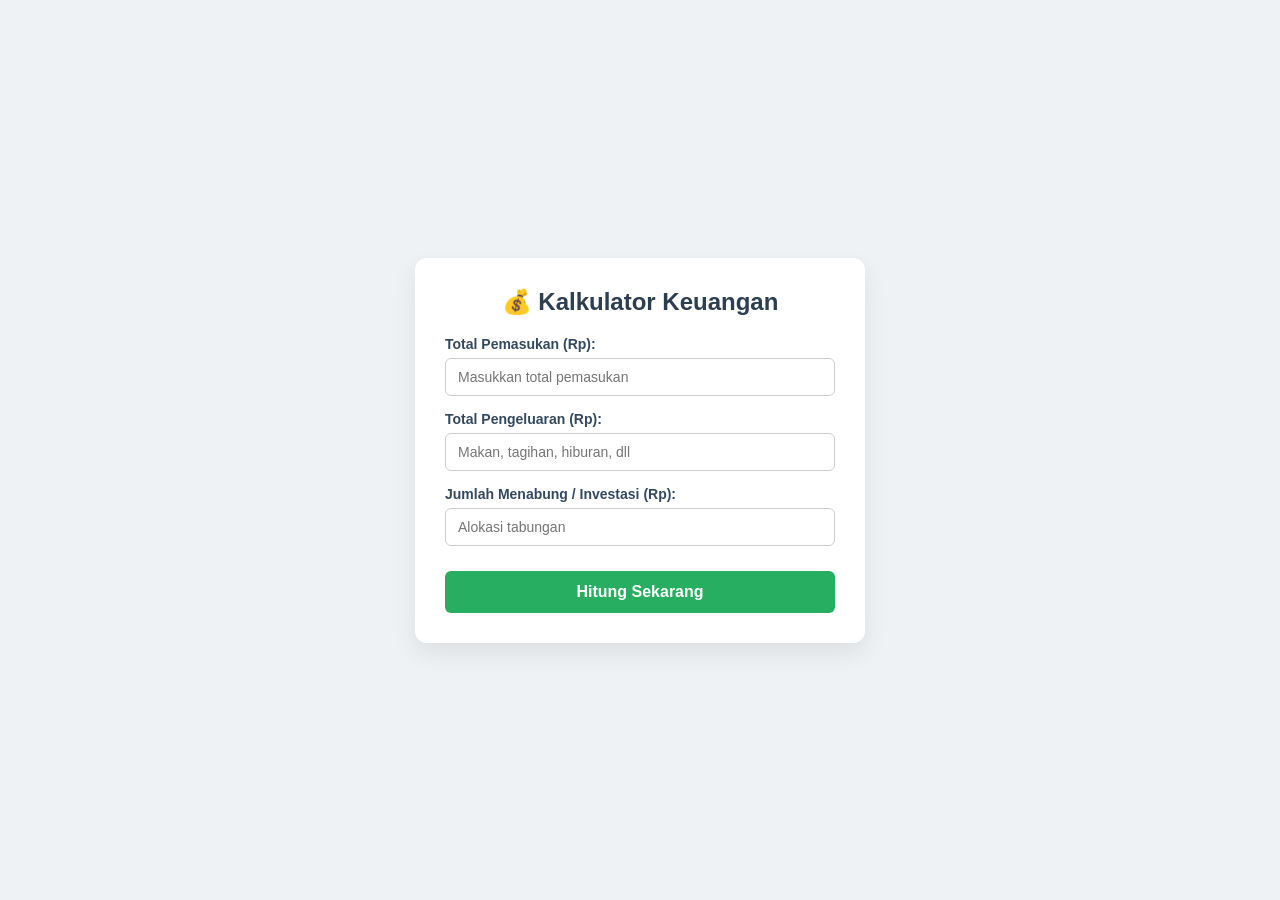
<file: index.html>
<!DOCTYPE html>
<html lang="id">
<head>
    <meta charset="UTF-8">
    <meta name="viewport" content="width=device-width, initial-scale=1.0">
    <title>Kalkulator Keuangan & Tabungan</title>
    <link rel="stylesheet" href="style.css">
</head>
<body>
    <div class="container">
        <h2>💰 Kalkulator Keuangan</h2>
        
        <form id="financeForm">
            <div class="input-group">
                <label for="pemasukan">Total Pemasukan (Rp):</label>
                <input type="number" id="pemasukan" placeholder="Masukkan total pemasukan" required min="0">
            </div>

            <div class="input-group">
                <label for="pengeluaran">Total Pengeluaran (Rp):</label>
                <input type="number" id="pengeluaran" placeholder="Makan, tagihan, hiburan, dll" required min="0">
            </div>

            <div class="input-group">
                <label for="tabungan">Jumlah Menabung / Investasi (Rp):</label>
                <input type="number" id="tabungan" placeholder="Alokasi tabungan" required min="0">
            </div>

            <button type="button" onclick="hitungKeuangan()">Hitung Sekarang</button>
        </form>

        <div id="hasil" class="hasil-container" style="display: none;">
            <h3>📊 Ringkasan Laporan</h3>
            <div class="hasil-item">
                <span>Total Pemasukan:</span>
                <strong id="resPemasukan">Rp 0</strong>
            </div>
            <div class="hasil-item">
                <span>Total Pengeluaran:</span>
                <strong id="resPengeluaran">Rp 0</strong>
            </div>
            <div class="hasil-item">
                <span>Total Ditabung:</span>
                <strong id="resTabungan">Rp 0</strong>
            </div>
            <hr>
            <div class="hasil-item highlight">
                <span>Sisa Keuntungan / Saldo Bersih:</span>
                <strong id="resKeuntungan">Rp 0</strong>
            </div>
            <div class="hasil-item">
                <span>Margin Keuntungan:</span>
                <strong id="resMargin">0%</strong>
            </div>

            <div id="statusMessage" class="status"></div>
        </div>
    </div>

    <script src="script.js"></script>
</body>
</html>
</file>
<file: style.css>
* {
    box-sizing: border-box;
    font-family: 'Segoe UI', Tahoma, Geneva, Verdana, sans-serif;
    margin: 0;
    padding: 0;
}

body {
    background-color: #eef2f5;
    display: flex;
    justify-content: center;
    align-items: center;
    min-height: 100vh;
    padding: 20px;
}

.container {
    background: #ffffff;
    padding: 30px;
    border-radius: 12px;
    box-shadow: 0 10px 25px rgba(0, 0, 0, 0.08);
    width: 100%;
    max-width: 450px;
}

h2 {
    color: #2c3e50;
    margin-bottom: 20px;
    text-align: center;
}

.input-group {
    margin-bottom: 15px;
}

label {
    display: block;
    font-weight: 600;
    margin-bottom: 6px;
    color: #34495e;
    font-size: 14px;
}

input {
    width: 100%;
    padding: 10px 12px;
    border: 1px solid #cccccc;
    border-radius: 6px;
    font-size: 14px;
    outline: none;
    transition: border-color 0.2s;
}

input:focus {
    border-color: #3498db;
}

button {
    width: 100%;
    padding: 12px;
    background-color: #27ae60;
    color: white;
    border: none;
    border-radius: 6px;
    font-size: 16px;
    font-weight: bold;
    cursor: pointer;
    margin-top: 10px;
    transition: background-color 0.2s;
}

button:hover {
    background-color: #219150;
}

.hasil-container {
    margin-top: 25px;
    padding-top: 20px;
    border-top: 2px dashed #e0e0e0;
}

.hasil-container h3 {
    margin-bottom: 15px;
    color: #2c3e50;
    font-size: 18px;
}

.hasil-item {
    display: flex;
    justify-content: space-between;
    margin-bottom: 10px;
    font-size: 14px;
    color: #555555;
}

.hasil-item.highlight {
    font-size: 16px;
    font-weight: bold;
    color: #2c3e50;
}

hr {
    border: none;
    border-top: 1px solid #eeeeee;
    margin: 12px 0;
}

.status {
    margin-top: 15px;
    padding: 10px;
    border-radius: 6px;
    text-align: center;
    font-weight: bold;
    font-size: 13px;
}

.status.success {
    background-color: #d4edda;
    color: #155724;
}

.status.warning {
    background-color: #fff3cd;
    color: #856404;
}

.status.danger {
    background-color: #f8d7da;
    color: #721c24;
}
</file>
